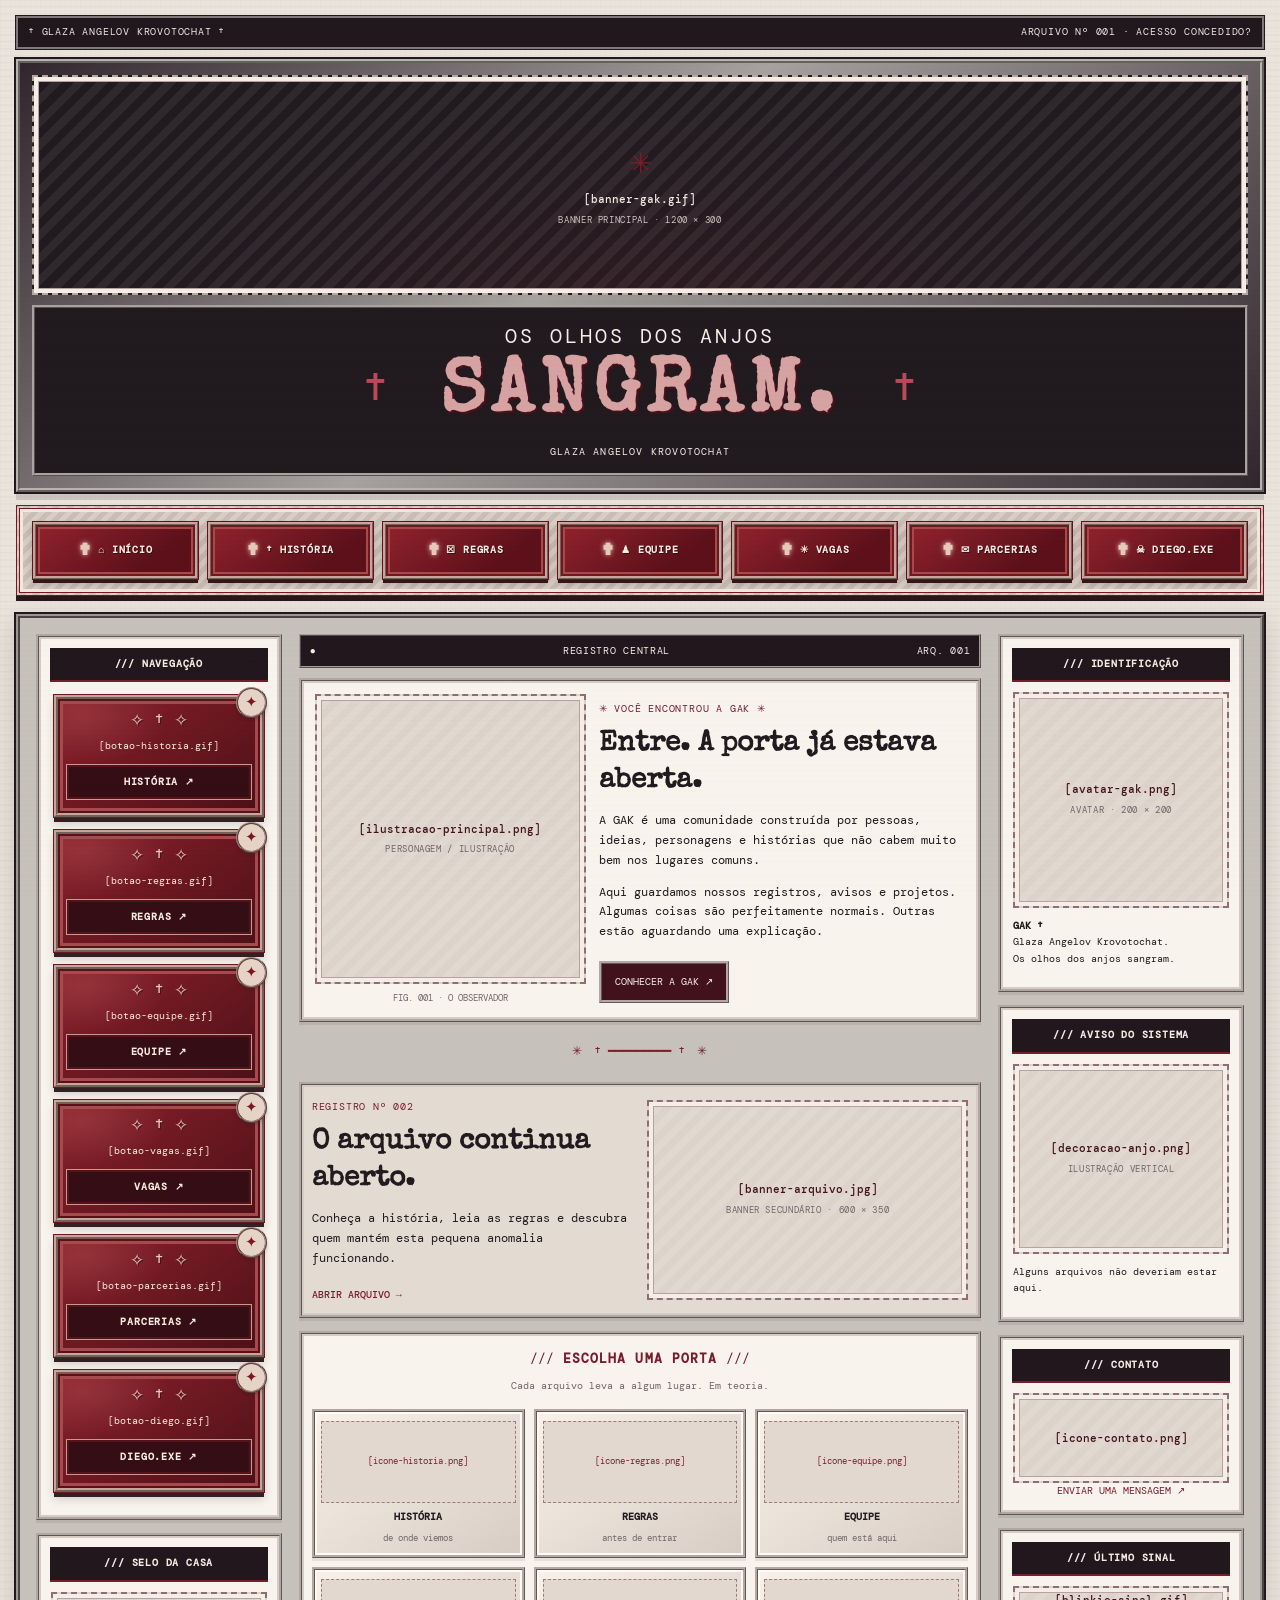
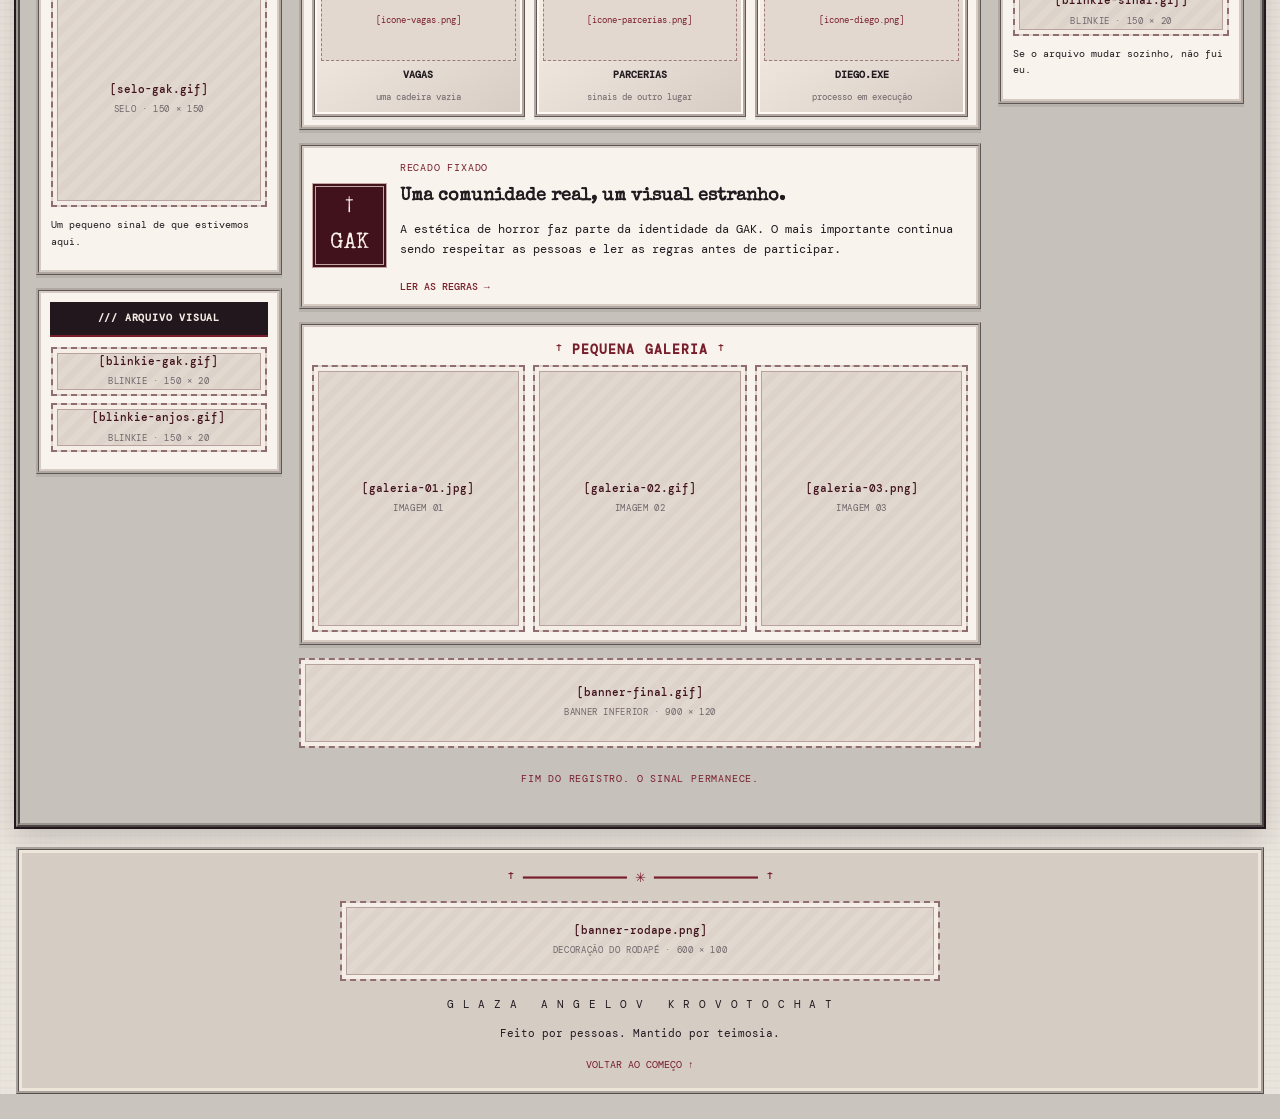
<file: index.html>
<!DOCTYPE html>
<html lang="pt-BR">
<head>
  <meta charset="UTF-8">
  <meta name="viewport" content="width=device-width, initial-scale=1">
  <meta name="theme-color" content="#1b171b">
  <meta name="description" content="GAK — Glaza Angelov Krovotochat. Os olhos dos anjos sangram.">
  <title>† GAK · arquivo celestial †</title>
  <link rel="stylesheet" href="css/style.css">
  <script src="js/main.js" defer></script>
</head>
<body class="gak-site">
  <div class="site-grain" aria-hidden="true"></div>

  <header class="masthead" id="top">
    <div class="top-strip">
      <span>† GLAZA ANGELOV KROVOTOCHAT †</span>
      <span>ARQUIVO Nº 001 · ACESSO CONCEDIDO?</span>
    </div>

    <div class="banner-frame">
      <div class="image-placeholder banner-placeholder">
        <span class="placeholder-mark">✳</span>
        <strong>[banner-gak.gif]</strong>
        <small>BANNER PRINCIPAL · 1200 × 300</small>
      </div>
      <div class="banner-title">
        <span class="banner-symbol">†</span>
        <div>
          <p>OS OLHOS DOS ANJOS</p>
          <h1>SANGRAM.</h1>
          <span>GLAZA ANGELOV KROVOTOCHAT</span>
        </div>
        <span class="banner-symbol">†</span>
      </div>
    </div>

    <button class="menu-toggle" type="button"
      aria-expanded="false" aria-controls="main-nav">
      <span>ABRIR ÍNDICE</span><span aria-hidden="true">☷</span>
    </button>

    <nav class="main-nav" id="main-nav" aria-label="Navegação principal">
      <a href="index.html">⌂ INÍCIO</a>
      <a href="pages/historia.html">† HISTÓRIA</a>
      <a href="pages/regras.html">☒ REGRAS</a>
      <a href="pages/equipe.html">♟ EQUIPE</a>
      <a href="pages/vagas.html">✳ VAGAS</a>
      <a href="pages/parcerias.html">✉ PARCERIAS</a>
      <a href="pages/diego.html">☠ DIEGO.EXE</a>
    </nav>
  </header>

  <main class="machine">
    <aside class="side-panel left-panel">
      <section class="panel-box">
        <h2>/// NAVEGAÇÃO</h2>
        <a class="side-button" href="pages/historia.html">[botao-historia.gif]<span>HISTÓRIA ↗</span></a>
        <a class="side-button" href="pages/regras.html">[botao-regras.gif]<span>REGRAS ↗</span></a>
        <a class="side-button" href="pages/equipe.html">[botao-equipe.gif]<span>EQUIPE ↗</span></a>
        <a class="side-button" href="pages/vagas.html">[botao-vagas.gif]<span>VAGAS ↗</span></a>
        <a class="side-button" href="pages/parcerias.html">[botao-parcerias.gif]<span>PARCERIAS ↗</span></a>
        <a class="side-button" href="pages/diego.html">[botao-diego.gif]<span>DIEGO.EXE ↗</span></a>
      </section>

      <section class="panel-box">
        <h2>/// SELO DA CASA</h2>
        <div class="image-placeholder square-placeholder">
          <strong>[selo-gak.gif]</strong>
          <small>SELO · 150 × 150</small>
        </div>
        <p class="micro-copy">Um pequeno sinal de que estivemos aqui.</p>
      </section>

      <section class="panel-box">
        <h2>/// ARQUIVO VISUAL</h2>
        <div class="image-placeholder mini-banner">
          <strong>[blinkie-gak.gif]</strong>
          <small>BLINKIE · 150 × 20</small>
        </div>
        <div class="image-placeholder mini-banner">
          <strong>[blinkie-anjos.gif]</strong>
          <small>BLINKIE · 150 × 20</small>
        </div>
      </section>
    </aside>

    <section class="center-panel">
      <div class="panel-heading">
        <span>●</span>
        <span>REGISTRO CENTRAL</span>
        <span>ARQ. 001</span>
      </div>

      <section class="welcome-window">
        <div class="welcome-art">
          <div class="image-placeholder character-placeholder">
            <strong>[ilustracao-principal.png]</strong>
            <small>PERSONAGEM / ILUSTRAÇÃO</small>
          </div>
          <span class="art-caption">FIG. 001 · O OBSERVADOR</span>
        </div>

        <div class="welcome-copy">
          <span class="eyebrow">✳ VOCÊ ENCONTROU A GAK ✳</span>
          <h2>Entre. A porta já estava aberta.</h2>
          <p>
            A GAK é uma comunidade construída por pessoas,
            ideias, personagens e histórias que não cabem muito
            bem nos lugares comuns.
          </p>
          <p>
            Aqui guardamos nossos registros, avisos e projetos.
            Algumas coisas são perfeitamente normais. Outras
            estão aguardando uma explicação.
          </p>
          <a class="ornate-button" href="pages/historia.html">CONHECER A GAK ↗</a>
        </div>
      </section>

      <div class="decorative-rule"><span>✳</span> † ━━━━━━━━━ † <span>✳</span></div>

      <section class="feature-window">
        <div class="feature-copy">
          <span class="eyebrow">REGISTRO Nº 002</span>
          <h2>O arquivo continua aberto.</h2>
          <p>
            Conheça a história, leia as regras e descubra quem
            mantém esta pequena anomalia funcionando.
          </p>
          <a class="text-link" href="pages/historia.html">ABRIR ARQUIVO →</a>
        </div>
        <div class="image-placeholder feature-art">
          <strong>[banner-arquivo.jpg]</strong>
          <small>BANNER SECUNDÁRIO · 600 × 350</small>
        </div>
      </section>

      <section class="button-gallery">
        <div class="section-heading">
          <span>///</span>
          <h2>ESCOLHA UMA PORTA</h2>
          <span>///</span>
        </div>
        <p class="section-subtitle">Cada arquivo leva a algum lugar. Em teoria.</p>

        <div class="portal-grid">
          <a class="portal-button" href="pages/historia.html">
            <span class="portal-image">[icone-historia.png]</span>
            <strong>HISTÓRIA</strong><small>de onde viemos</small>
          </a>
          <a class="portal-button" href="pages/regras.html">
            <span class="portal-image">[icone-regras.png]</span>
            <strong>REGRAS</strong><small>antes de entrar</small>
          </a>
          <a class="portal-button" href="pages/equipe.html">
            <span class="portal-image">[icone-equipe.png]</span>
            <strong>EQUIPE</strong><small>quem está aqui</small>
          </a>
          <a class="portal-button" href="pages/vagas.html">
            <span class="portal-image">[icone-vagas.png]</span>
            <strong>VAGAS</strong><small>uma cadeira vazia</small>
          </a>
          <a class="portal-button" href="pages/parcerias.html">
            <span class="portal-image">[icone-parcerias.png]</span>
            <strong>PARCERIAS</strong><small>sinais de outro lugar</small>
          </a>
          <a class="portal-button" href="pages/diego.html">
            <span class="portal-image">[icone-diego.png]</span>
            <strong>DIEGO.EXE</strong><small>processo em execução</small>
          </a>
        </div>
      </section>

      <section class="notice-window">
        <div class="notice-stamp">†<br>GAK</div>
        <div>
          <span class="eyebrow">RECADO FIXADO</span>
          <h2>Uma comunidade real, um visual estranho.</h2>
          <p>
            A estética de horror faz parte da identidade da GAK.
            O mais importante continua sendo respeitar as pessoas
            e ler as regras antes de participar.
          </p>
          <a class="text-link" href="pages/regras.html">LER AS REGRAS →</a>
        </div>
      </section>

      <section class="gallery-window">
        <div class="section-heading">
          <span>†</span><h2>PEQUENA GALERIA</h2><span>†</span>
        </div>
        <div class="gallery-grid">
          <div class="image-placeholder gallery-image">
            <strong>[galeria-01.jpg]</strong><small>IMAGEM 01</small>
          </div>
          <div class="image-placeholder gallery-image">
            <strong>[galeria-02.gif]</strong><small>IMAGEM 02</small>
          </div>
          <div class="image-placeholder gallery-image">
            <strong>[galeria-03.png]</strong><small>IMAGEM 03</small>
          </div>
        </div>
      </section>

      <div class="bottom-banner image-placeholder">
        <strong>[banner-final.gif]</strong>
        <small>BANNER INFERIOR · 900 × 120</small>
      </div>

      <p class="end-message">FIM DO REGISTRO. O SINAL PERMANECE.</p>
    </section>

    <aside class="side-panel right-panel">
      <section class="panel-box">
        <h2>/// IDENTIFICAÇÃO</h2>
        <div class="image-placeholder square-placeholder">
          <strong>[avatar-gak.png]</strong>
          <small>AVATAR · 200 × 200</small>
        </div>
        <p class="side-description">
          <strong>GAK †</strong><br>
          Glaza Angelov Krovotochat.<br>
          Os olhos dos anjos sangram.
        </p>
      </section>

      <section class="panel-box">
        <h2>/// AVISO DO SISTEMA</h2>
        <div class="image-placeholder vertical-placeholder">
          <strong>[decoracao-anjo.png]</strong>
          <small>ILUSTRAÇÃO VERTICAL</small>
        </div>
        <p class="micro-copy">Alguns arquivos não deveriam estar aqui.</p>
      </section>

      <section class="panel-box">
        <h2>/// CONTATO</h2>
        <div class="image-placeholder icon-placeholder">
          <strong>[icone-contato.png]</strong>
        </div>
        <a class="side-text-link" href="pages/parcerias.html">ENVIAR UMA MENSAGEM ↗</a>
      </section>

      <section class="panel-box">
        <h2>/// ÚLTIMO SINAL</h2>
        <div class="image-placeholder mini-banner">
          <strong>[blinkie-sinal.gif]</strong>
          <small>BLINKIE · 150 × 20</small>
        </div>
        <p class="micro-copy">Se o arquivo mudar sozinho, não fui eu.</p>
      </section>
    </aside>
  </main>

  <footer class="site-footer">
    <div class="footer-ornament">† ━━━━━━━━━━━━━ ✳ ━━━━━━━━━━━━━ †</div>
    <div class="image-placeholder footer-banner">
      <strong>[banner-rodape.png]</strong>
      <small>DECORAÇÃO DO RODAPÉ · 600 × 100</small>
    </div>
    <p class="footer-title">G L A Z A &nbsp; A N G E L O V &nbsp; K R O V O T O C H A T</p>
    <p>Feito por pessoas. Mantido por teimosia.</p>
    <a href="#top">VOLTAR AO COMEÇO ↑</a>
  </footer>
</body>
</html>
</file>
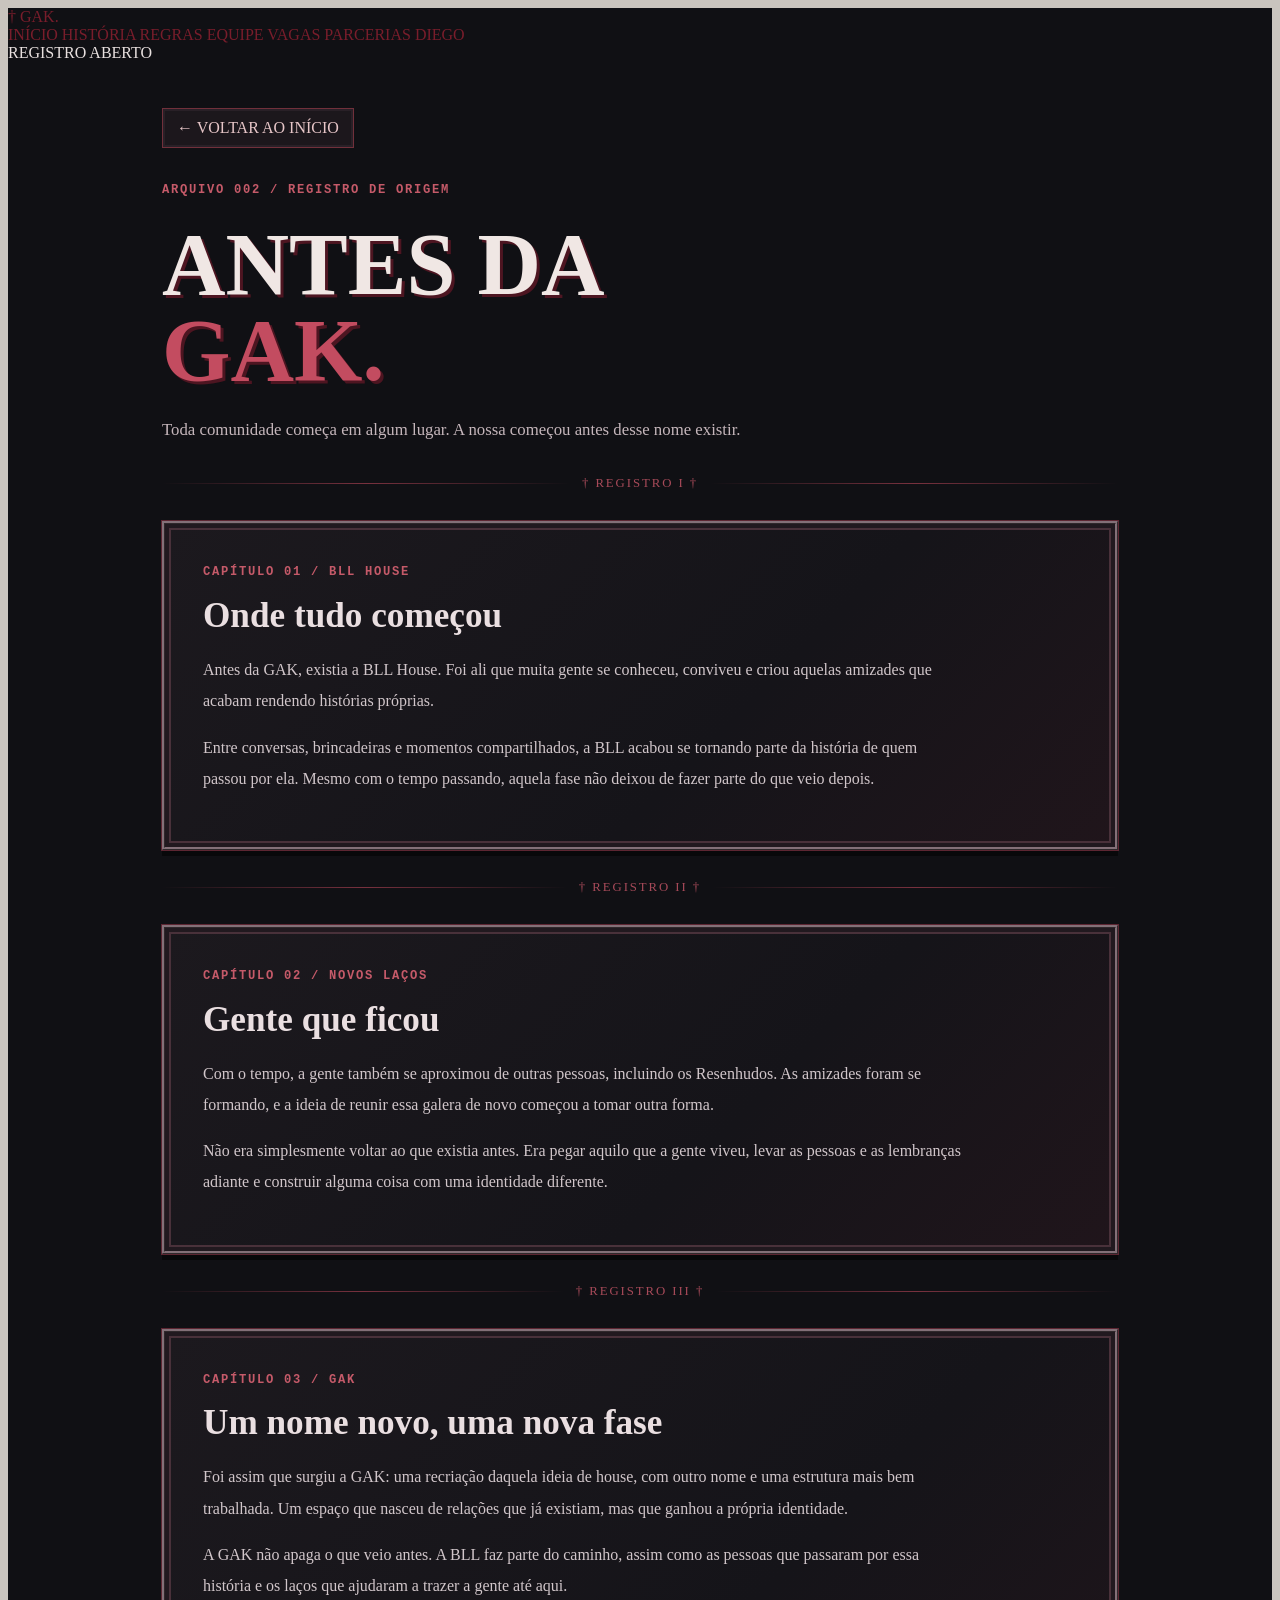
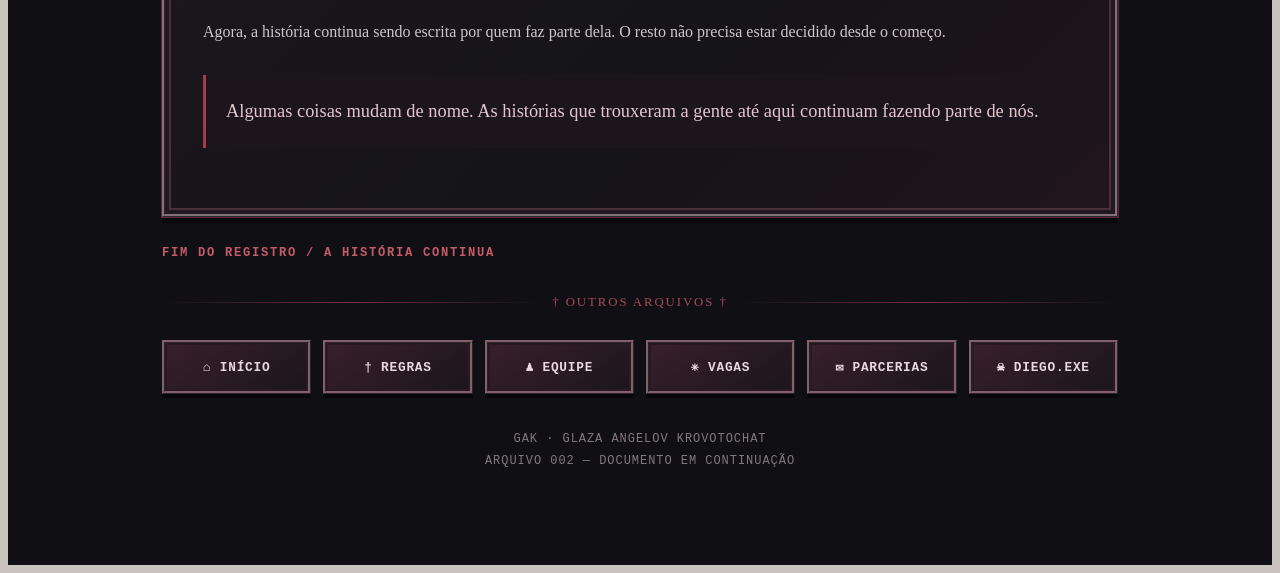
<file: pages/historia.html>
<!DOCTYPE html>
<html lang="pt-BR">
<head>
  <meta charset="UTF-8">
  <meta name="viewport" content="width=device-width, initial-scale=1">
  <meta name="theme-color" content="#101014">
  <meta name="description" content="A história da GAK, desde os tempos da BLL House até a criação de uma nova comunidade.">
  <title>História | GAK</title>
  <link rel="stylesheet" href="../css/style.css">
  <script src="../js/main.js" defer></script>

  <style>
    body {
      background: #101014;
      color: #e8e0df;
    }

    .gak-page {
      max-width: 1000px;
      margin: auto;
      padding: 38px 22px 80px;
    }

    .gak-home {
      display: inline-block;
      margin: 8px 0 32px;
      padding: 10px 14px;
      color: #e7c6c8;
      text-decoration: none;
      border: 1px solid #71303b;
      background: #1c171c;
      box-shadow: inset 0 0 0 2px #292027;
    }

    .gak-home:hover {
      background: #501722;
      color: white;
    }

    .gak-stamp {
      color: #c55a69;
      font: 700 .76rem monospace;
      letter-spacing: .14em;
      line-height: 1.8;
    }

    .gak-page h1 {
      font-family: Georgia, serif;
      font-size: clamp(2.5rem, 9vw, 5.5rem);
      line-height: .98;
      margin: 20px 0;
      overflow-wrap: anywhere;
      color: #f0e7e4;
      text-shadow: 3px 3px #4d1521;
    }

    .gak-page h1 span {
      color: #c34c60;
    }

    .gak-intro {
      max-width: 680px;
      color: #c5b6bb;
      font-size: 1.05rem;
      line-height: 1.9;
    }

    .gak-divider {
      display: flex;
      align-items: center;
      gap: 12px;
      margin: 30px 0;
      color: #a74a59;
      letter-spacing: .15em;
      font-size: .8rem;
    }

    .gak-divider::before,
    .gak-divider::after {
      content: "";
      height: 1px;
      flex: 1;
      background: linear-gradient(90deg, transparent, #78313e, transparent);
    }

    .gak-box {
      position: relative;
      margin: 26px 0;
      padding: clamp(20px, 5vw, 38px);
      background:
        linear-gradient(135deg, #1c191e, #151419 60%, #20151b);
      border: 3px ridge #837078;
      outline: 1px solid #5d2632;
      box-shadow:
        inset 0 0 0 4px #21191f,
        inset 0 0 0 6px #49313a,
        0 6px 0 #08080a;
    }

    .gak-box h2 {
      margin: 12px 0 18px;
      color: #eadfe1;
      font-family: Georgia, serif;
      font-size: clamp(1.5rem, 5vw, 2.2rem);
    }

    .gak-box p {
      max-width: 760px;
      color: #d1c6ca;
      line-height: 1.95;
      margin: 15px 0;
    }

    .gak-quote {
      margin: 28px 0;
      padding: 20px;
      border-left: 3px solid #a63b50;
      background: #1c151b;
      color: #e3c6cb;
      font-family: Georgia, serif;
      font-size: 1.15rem;
      line-height: 1.8;
    }

    .gak-links {
      display: grid;
      grid-template-columns: repeat(auto-fit, minmax(135px, 1fr));
      gap: 12px;
      margin-top: 20px;
    }

    .gak-links a {
      display: flex;
      min-height: 54px;
      align-items: center;
      justify-content: center;
      gap: 8px;
      padding: 13px 10px;
      color: #ead9dc;
      text-align: center;
      text-decoration: none;
      font: bold .8rem monospace;
      letter-spacing: .06em;
      background: linear-gradient(145deg, #38202a, #1c151c);
      border: 3px ridge #80616a;
      box-shadow: inset 0 0 0 2px #2a1921, 0 4px 0 #08080a;
      transition: transform .18s, background .18s;
    }

    .gak-links a:hover,
    .gak-links a:focus-visible {
      background: linear-gradient(145deg, #7f2638, #401521);
      transform: translateY(-3px);
    }

    .gak-footnote {
      margin-top: 35px;
      color: #84777e;
      font: .75rem/1.8 monospace;
      text-align: center;
      letter-spacing: .08em;
    }

    @media (max-width: 520px) {
      .gak-page {
        padding: 26px 16px 60px;
      }

      .gak-box {
        padding: 21px 17px;
      }

      .gak-box p {
        line-height: 1.8;
      }
    }

    @media (prefers-reduced-motion: reduce) {
      .gak-links a {
        transition: none;
      }
    }
  </style>
</head>

<body>
  <header class="topbar">
    <a class="brand" href="../index.html">
      <span class="brand-mark">†</span>
      <span>GAK<span class="brand-dot">.</span></span>
    </a>

    <button class="menu-toggle" type="button"
      aria-expanded="false" aria-controls="main-nav">
      <span>MENU</span>
      <span aria-hidden="true">☰</span>
    </button>

    <nav id="main-nav" class="navigation" aria-label="Navegação principal">
      <a href="../index.html">INÍCIO</a>
      <a href="historia.html" aria-current="page">HISTÓRIA</a>
      <a href="regras.html">REGRAS</a>
      <a href="equipe.html">EQUIPE</a>
      <a href="vagas.html">VAGAS</a>
      <a href="parcerias.html">PARCERIAS</a>
      <a href="diego.html">DIEGO</a>
    </nav>

    <span class="system-status"><i></i> REGISTRO ABERTO</span>
  </header>

  <main class="gak-page">
    <a class="gak-home" href="../index.html">← VOLTAR AO INÍCIO</a>

    <div class="gak-stamp">ARQUIVO 002 / REGISTRO DE ORIGEM</div>

    <h1>ANTES DA<br><span>GAK.</span></h1>

    <p class="gak-intro">
      Toda comunidade começa em algum lugar. A nossa começou antes
      desse nome existir.
    </p>

    <div class="gak-divider">†  REGISTRO I  †</div>

    <section class="gak-box">
      <div class="gak-stamp">CAPÍTULO 01 / BLL HOUSE</div>
      <h2>Onde tudo começou</h2>

      <p>
        Antes da GAK, existia a BLL House. Foi ali que muita gente se
        conheceu, conviveu e criou aquelas amizades que acabam rendendo
        histórias próprias.
      </p>

      <p>
        Entre conversas, brincadeiras e momentos compartilhados,
        a BLL acabou se tornando parte da história de quem passou por ela.
        Mesmo com o tempo passando, aquela fase não deixou de fazer parte
        do que veio depois.
      </p>
    </section>

    <div class="gak-divider">†  REGISTRO II  †</div>

    <section class="gak-box">
      <div class="gak-stamp">CAPÍTULO 02 / NOVOS LAÇOS</div>
      <h2>Gente que ficou</h2>

      <p>
        Com o tempo, a gente também se aproximou de outras pessoas,
        incluindo os Resenhudos. As amizades foram se formando, e a ideia
        de reunir essa galera de novo começou a tomar outra forma.
      </p>

      <p>
        Não era simplesmente voltar ao que existia antes. Era pegar
        aquilo que a gente viveu, levar as pessoas e as lembranças adiante
        e construir alguma coisa com uma identidade diferente.
      </p>
    </section>

    <div class="gak-divider">†  REGISTRO III  †</div>

    <section class="gak-box">
      <div class="gak-stamp">CAPÍTULO 03 / GAK</div>
      <h2>Um nome novo, uma nova fase</h2>

      <p>
        Foi assim que surgiu a GAK: uma recriação daquela ideia de house,
        com outro nome e uma estrutura mais bem trabalhada. Um espaço
        que nasceu de relações que já existiam, mas que ganhou a própria
        identidade.
      </p>

      <p>
        A GAK não apaga o que veio antes. A BLL faz parte do caminho,
        assim como as pessoas que passaram por essa história e os laços
        que ajudaram a trazer a gente até aqui.
      </p>

      <p>
        Agora, a história continua sendo escrita por quem faz parte dela.
        O resto não precisa estar decidido desde o começo.
      </p>

      <blockquote class="gak-quote">
        Algumas coisas mudam de nome. As histórias que trouxeram a gente
        até aqui continuam fazendo parte de nós.
      </blockquote>
    </section>

    <div class="gak-stamp">FIM DO REGISTRO / A HISTÓRIA CONTINUA</div>

    <div class="gak-divider">†  OUTROS ARQUIVOS  †</div>

    <nav class="gak-links" aria-label="Outras páginas da GAK">
      <a href="../index.html">⌂ INÍCIO</a>
      <a href="regras.html">† REGRAS</a>
      <a href="equipe.html">♟ EQUIPE</a>
      <a href="vagas.html">✳ VAGAS</a>
      <a href="parcerias.html">✉ PARCERIAS</a>
      <a href="diego.html">☠ DIEGO.EXE</a>
    </nav>

    <p class="gak-footnote">
      GAK · GLAZA ANGELOV KROVOTOCHAT<br>
      ARQUIVO 002 — DOCUMENTO EM CONTINUAÇÃO
    </p>
  </main>
</body>
</html>
</file>
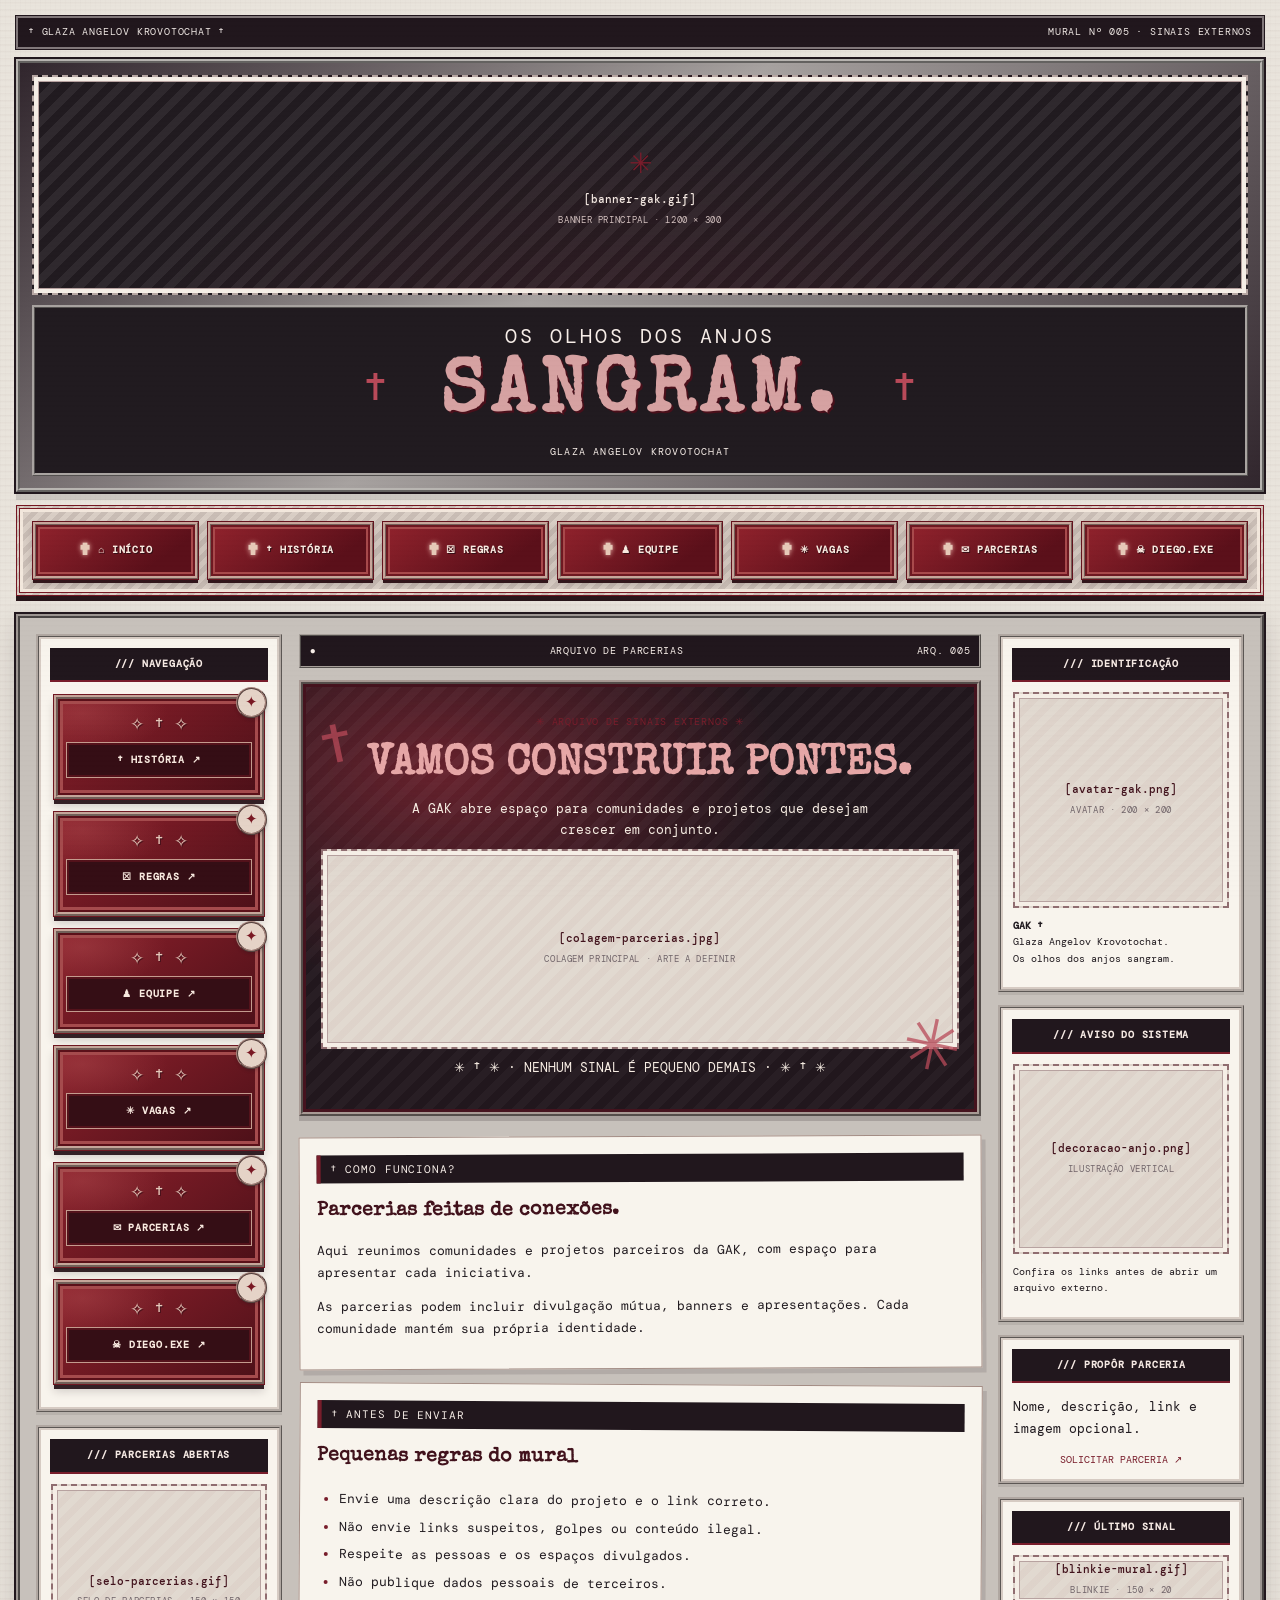
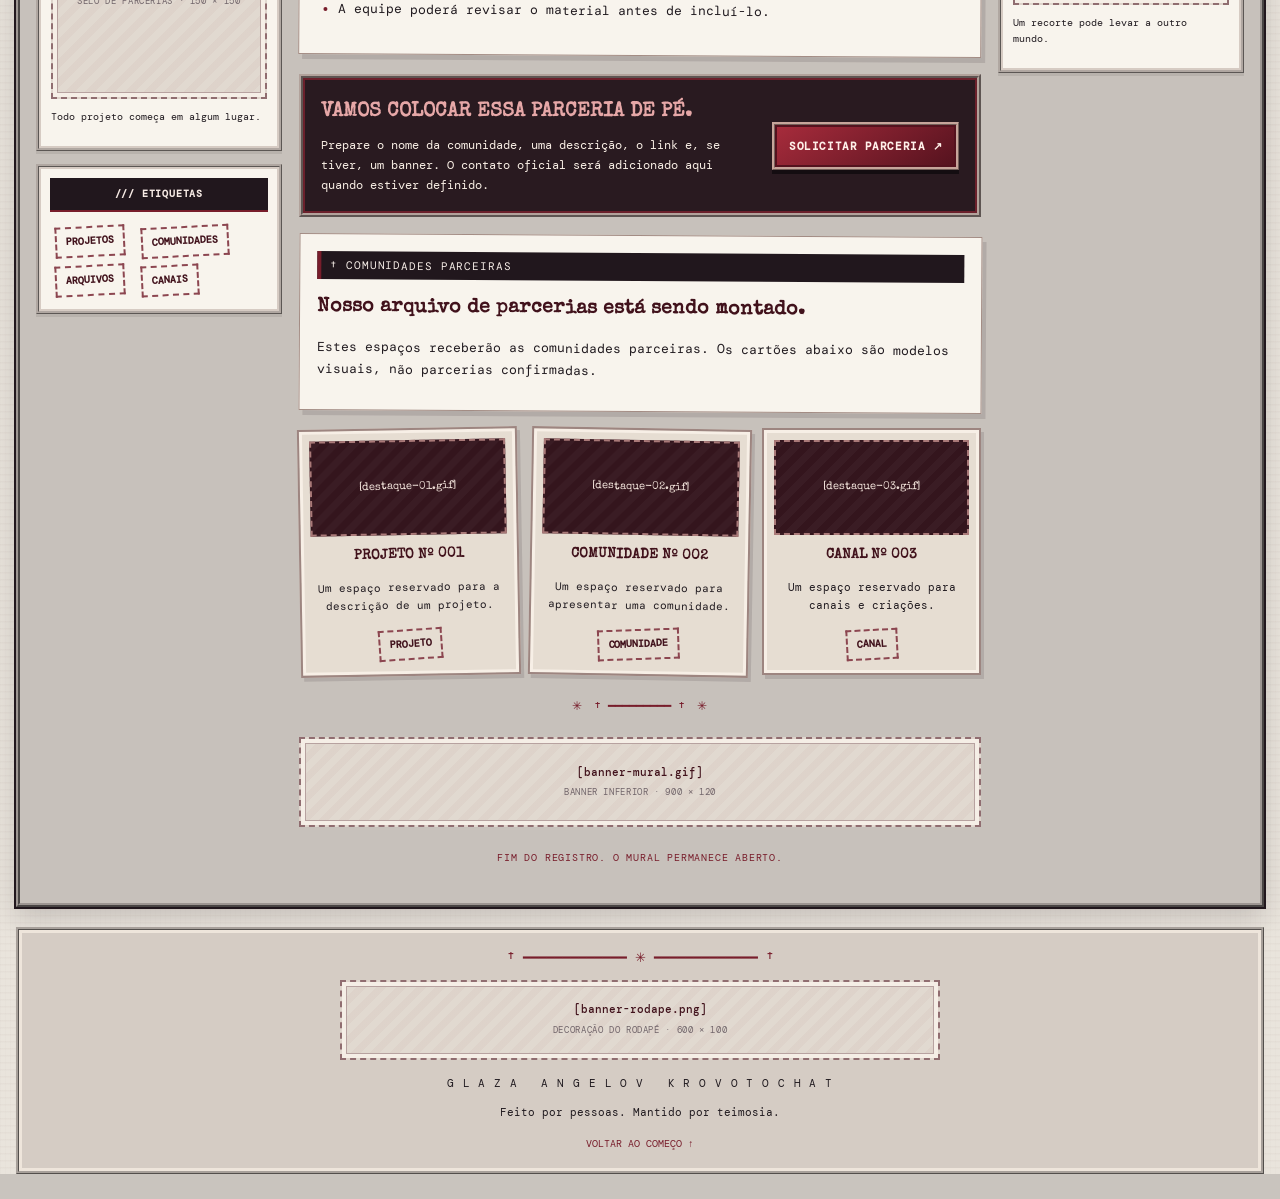
<file: pages/parcerias.html>
<!DOCTYPE html>
<html lang="pt-BR">
<head>
  <meta charset="UTF-8">
  <meta name="viewport" content="width=device-width, initial-scale=1">
  <meta name="theme-color" content="#1b171b">
  <meta name="description" content="Página oficial de parcerias da GAK. Comunidades, projetos e divulgação mútua.">
  <title>† GAK · parcerias †</title>
  <link rel="stylesheet" href="../css/style.css">
  <script src="../js/main.js" defer></script>
  <style>
    .collage-hero {
      position: relative;
      padding: 26px 18px;
      margin: 12px 0 20px;
      overflow: hidden;
      color: #f8eee4;
      text-align: center;
      background:
        repeating-linear-gradient(135deg, #ffffff08 0 8px, transparent 8px 16px),
        radial-gradient(ellipse at 20% 20%, #a32a3a88, transparent 45%),
        #21171d;
      border: 4px ridge #a89a94;
      box-shadow: inset 0 0 0 3px #45131e, 0 5px 0 #21171d30;
    }

    .collage-hero::before,
    .collage-hero::after {
      position: absolute;
      color: #b84a59;
      font-size: clamp(32px, 7vw, 70px);
      opacity: .75;
    }

    .collage-hero::before {
      content: "†";
      top: 8px;
      left: 14px;
      transform: rotate(-12deg);
    }

    .collage-hero::after {
      content: "✳";
      right: 16px;
      bottom: 8px;
      transform: rotate(12deg);
    }

    .collage-hero h2 {
      margin: 8px 0;
      color: #e6a7a7;
      font-family: var(--typewriter);
      font-size: clamp(25px, 6vw, 42px);
      line-height: 1.2;
      text-transform: uppercase;
    }

    .collage-hero p {
      max-width: 470px;
      margin: 8px auto;
    }

    .paper-note {
      position: relative;
      padding: 17px;
      margin: 15px 0;
      color: var(--ink);
      background: var(--paper-light);
      border: 1px solid #a38c84;
      box-shadow: 4px 5px 0 #21171d20;
    }

    .paper-note:nth-child(even) {
      transform: rotate(.35deg);
    }

    .paper-note:nth-child(odd) {
      transform: rotate(-.25deg);
    }

    .paper-note h2,
    .paper-note h3 {
      margin: 0 0 8px;
      color: var(--red-dark);
      font-family: var(--typewriter);
    }

    .archive-label {
      display: block;
      padding: 5px 9px;
      margin-bottom: 12px;
      color: #f7eee8;
      background: var(--shadow);
      border-left: 4px solid var(--red);
      font-size: 11px;
      letter-spacing: .08em;
    }

    .collage-stamp {
      display: inline-block;
      padding: 5px 9px;
      margin: 4px;
      color: var(--red-dark);
      border: 2px dashed #8c4650;
      font-size: 10px;
      font-weight: bold;
      transform: rotate(-3deg);
    }

    .submit-board {
      display: grid;
      grid-template-columns: minmax(0, 1fr) auto;
      align-items: center;
      gap: 16px;
      padding: 18px;
      margin: 18px 0;
      color: #f8eee4;
      background: #291a20;
      border: 4px ridge #b2a29b;
      box-shadow: inset 0 0 0 2px #6b202b;
    }

    .submit-board h2 {
      margin: 0 0 7px;
      color: #e6a7a7;
      font-family: var(--typewriter);
      font-size: 20px;
    }

    .submit-board p {
      margin: 0;
      font-size: 12px;
    }

    .submit-button {
      display: inline-block;
      padding: 12px 14px;
      color: #fff0e9;
      text-align: center;
      background: linear-gradient(145deg, #a82c3c, #54121e);
      border: 3px ridge #c7a59b;
      box-shadow: inset 0 0 0 2px #54121e, 0 4px 0 #140d11;
      font-size: 11px;
      font-weight: bold;
      letter-spacing: .05em;
      transition: transform .15s, filter .15s;
    }

    .submit-button:hover,
    .submit-button:focus-visible {
      color: white;
      filter: brightness(1.2);
      transform: translateY(-2px);
    }

    .disclosure-grid {
      display: grid;
      grid-template-columns: repeat(3, minmax(0, 1fr));
      gap: 12px;
      margin: 15px 0 22px;
    }

    .disclosure-card {
      min-width: 0;
      padding: 10px;
      color: var(--ink);
      background: #e6ddd2;
      border: 2px solid #9d8580;
      box-shadow: inset 0 0 0 3px #f7efe6, 3px 4px 0 #21171d20;
      text-align: center;
    }

    .disclosure-card:nth-child(3n + 1) {
      transform: rotate(-1deg);
    }

    .disclosure-card:nth-child(3n + 2) {
      transform: rotate(1deg);
    }

    .disclosure-card h3 {
      margin: 9px 0 5px;
      color: var(--red-dark);
      font-family: var(--typewriter);
      font-size: 14px;
    }

    .disclosure-card p {
      font-size: 11px;
      overflow-wrap: anywhere;
    }

    .disclosure-art {
      display: grid;
      min-height: 95px;
      padding: 8px;
      place-items: center;
      color: #f5e7de;
      background:
        repeating-linear-gradient(135deg, #ffffff08 0 7px, transparent 7px 14px),
        #34151d;
      border: 2px dashed #a97978;
      font-family: var(--typewriter);
      font-size: 11px;
      overflow-wrap: anywhere;
    }

    .disclosure-card a {
      display: inline-block;
      margin-top: 5px;
      font-size: 10px;
      font-weight: bold;
      text-decoration: underline;
    }

    .rule-list {
      padding-left: 22px;
    }

    .rule-list li {
      padding: 3px 0;
    }

    .rule-list li::marker {
      color: var(--red);
    }

    @media (max-width: 700px) {
      .disclosure-grid {
        grid-template-columns: repeat(2, minmax(0, 1fr));
      }

      .submit-board {
        grid-template-columns: 1fr;
        text-align: center;
      }

      .submit-button {
        width: 100%;
      }
    }

    @media (max-width: 360px) {
      .disclosure-grid {
        grid-template-columns: 1fr;
      }
    }
  </style>
</head>
<body class="gak-site">
  <div class="site-grain" aria-hidden="true"></div>

  <header class="masthead" id="top">
    <div class="top-strip">
      <span>† GLAZA ANGELOV KROVOTOCHAT †</span>
      <span>MURAL Nº 005 · SINAIS EXTERNOS</span>
    </div>

    <div class="banner-frame">
      <div class="image-placeholder banner-placeholder">
        <span class="placeholder-mark">✳</span>
        <strong>[banner-gak.gif]</strong>
        <small>BANNER PRINCIPAL · 1200 × 300</small>
      </div>
      <div class="banner-title">
        <span class="banner-symbol">†</span>
        <div>
          <p>OS OLHOS DOS ANJOS</p>
          <h1>SANGRAM.</h1>
          <span>GLAZA ANGELOV KROVOTOCHAT</span>
        </div>
        <span class="banner-symbol">†</span>
      </div>
    </div>

    <button class="menu-toggle" type="button"
      aria-expanded="false" aria-controls="main-nav">
      <span>ABRIR ÍNDICE</span><span aria-hidden="true">☷</span>
    </button>

    <nav class="main-nav" id="main-nav" aria-label="Navegação principal">
      <a href="../index.html">⌂ INÍCIO</a>
      <a href="historia.html">† HISTÓRIA</a>
      <a href="regras.html">☒ REGRAS</a>
      <a href="equipe.html">♟ EQUIPE</a>
      <a href="vagas.html">✳ VAGAS</a>
      <a href="parcerias.html">✉ PARCERIAS</a>
      <a href="diego.html">☠ DIEGO.EXE</a>
    </nav>
  </header>

  <main class="machine">
    <aside class="side-panel left-panel">
      <section class="panel-box">
        <h2>/// NAVEGAÇÃO</h2>
        <a class="side-button" href="historia.html"><span>† HISTÓRIA ↗</span></a>
        <a class="side-button" href="regras.html"><span>☒ REGRAS ↗</span></a>
        <a class="side-button" href="equipe.html"><span>♟ EQUIPE ↗</span></a>
        <a class="side-button" href="vagas.html"><span>✳ VAGAS ↗</span></a>
        <a class="side-button" href="parcerias.html"><span>✉ PARCERIAS ↗</span></a>
        <a class="side-button" href="diego.html"><span>☠ DIEGO.EXE ↗</span></a>
      </section>

      <section class="panel-box">
        <h2>/// PARCERIAS ABERTAS</h2>
        <div class="image-placeholder square-placeholder">
          <strong>[selo-parcerias.gif]</strong>
          <small>SELO DE PARCERIAS · 150 × 150</small>
        </div>
        <p class="micro-copy">Todo projeto começa em algum lugar.</p>
      </section>

      <section class="panel-box">
        <h2>/// ETIQUETAS</h2>
        <span class="collage-stamp">PROJETOS</span>
        <span class="collage-stamp">COMUNIDADES</span>
        <span class="collage-stamp">ARQUIVOS</span>
        <span class="collage-stamp">CANAIS</span>
      </section>
    </aside>

    <section class="center-panel">
      <div class="panel-heading">
        <span>●</span>
        <span>ARQUIVO DE PARCERIAS</span>
        <span>ARQ. 005</span>
      </div>

      <section class="collage-hero">
        <span class="eyebrow">✳ ARQUIVO DE SINAIS EXTERNOS ✳</span>
        <h2>VAMOS CONSTRUIR PONTES.</h2>
        <p>A GAK abre espaço para comunidades e projetos que desejam crescer em conjunto.</p>
        <div class="image-placeholder feature-art">
          <strong>[colagem-parcerias.jpg]</strong>
          <small>COLAGEM PRINCIPAL · ARTE A DEFINIR</small>
        </div>
        <p>✳ † ✳ · NENHUM SINAL É PEQUENO DEMAIS · ✳ † ✳</p>
      </section>

      <section class="paper-note">
        <span class="archive-label">† COMO FUNCIONA?</span>
        <h2>Parcerias feitas de conexões.</h2>
        <p>Aqui reunimos comunidades e projetos parceiros da GAK, com espaço para apresentar cada iniciativa.</p>
        <p>As parcerias podem incluir divulgação mútua, banners e apresentações. Cada comunidade mantém sua própria identidade.</p>
      </section>

      <section class="paper-note">
        <span class="archive-label">† ANTES DE ENVIAR</span>
        <h2>Pequenas regras do mural</h2>
        <ul class="rule-list">
          <li>Envie uma descrição clara do projeto e o link correto.</li>
          <li>Não envie links suspeitos, golpes ou conteúdo ilegal.</li>
          <li>Respeite as pessoas e os espaços divulgados.</li>
          <li>Não publique dados pessoais de terceiros.</li>
          <li>A equipe poderá revisar o material antes de incluí-lo.</li>
        </ul>
      </section>

      <section class="submit-board" id="como-solicitar">
        <div>
          <h2>VAMOS COLOCAR ESSA PARCERIA DE PÉ.</h2>
          <p>Prepare o nome da comunidade, uma descrição, o link e, se tiver, um banner. O contato oficial será adicionado aqui quando estiver definido.</p>
        </div>
        <a class="submit-button" href="#como-solicitar">SOLICITAR PARCERIA ↗</a>
      </section>

      <section class="paper-note">
        <span class="archive-label">† COMUNIDADES PARCEIRAS</span>
        <h2>Nosso arquivo de parcerias está sendo montado.</h2>
        <p>Estes espaços receberão as comunidades parceiras. Os cartões abaixo são modelos visuais, não parcerias confirmadas.</p>
      </section>

      <section class="disclosure-grid" aria-label="Modelos de cartões de parceria">
        <article class="disclosure-card">
          <div class="disclosure-art">[destaque-01.gif]</div>
          <h3>PROJETO Nº 001</h3>
          <p>Um espaço reservado para a descrição de um projeto.</p>
          <span class="collage-stamp">PROJETO</span>
        </article>

        <article class="disclosure-card">
          <div class="disclosure-art">[destaque-02.gif]</div>
          <h3>COMUNIDADE Nº 002</h3>
          <p>Um espaço reservado para apresentar uma comunidade.</p>
          <span class="collage-stamp">COMUNIDADE</span>
        </article>

        <article class="disclosure-card">
          <div class="disclosure-art">[destaque-03.gif]</div>
          <h3>CANAL Nº 003</h3>
          <p>Um espaço reservado para canais e criações.</p>
          <span class="collage-stamp">CANAL</span>
        </article>
      </section>

      <div class="decorative-rule"><span>✳</span> † ━━━━━━━━━ † <span>✳</span></div>

      <div class="bottom-banner image-placeholder">
        <strong>[banner-mural.gif]</strong>
        <small>BANNER INFERIOR · 900 × 120</small>
      </div>

      <p class="end-message">FIM DO REGISTRO. O MURAL PERMANECE ABERTO.</p>
    </section>

    <aside class="side-panel right-panel">
      <section class="panel-box">
        <h2>/// IDENTIFICAÇÃO</h2>
        <div class="image-placeholder square-placeholder">
          <strong>[avatar-gak.png]</strong>
          <small>AVATAR · 200 × 200</small>
        </div>
        <p class="side-description">
          <strong>GAK †</strong><br>
          Glaza Angelov Krovotochat.<br>
          Os olhos dos anjos sangram.
        </p>
      </section>

      <section class="panel-box">
        <h2>/// AVISO DO SISTEMA</h2>
        <div class="image-placeholder vertical-placeholder">
          <strong>[decoracao-anjo.png]</strong>
          <small>ILUSTRAÇÃO VERTICAL</small>
        </div>
        <p class="micro-copy">Confira os links antes de abrir um arquivo externo.</p>
      </section>

      <section class="panel-box">
        <h2>/// PROPÔR PARCERIA</h2>
        <p>Nome, descrição, link e imagem opcional.</p>
        <a class="side-text-link" href="#como-solicitar">SOLICITAR PARCERIA ↗</a>
      </section>

      <section class="panel-box">
        <h2>/// ÚLTIMO SINAL</h2>
        <div class="image-placeholder mini-banner">
          <strong>[blinkie-mural.gif]</strong>
          <small>BLINKIE · 150 × 20</small>
        </div>
        <p class="micro-copy">Um recorte pode levar a outro mundo.</p>
      </section>
    </aside>
  </main>

  <footer class="site-footer">
    <div class="footer-ornament">† ━━━━━━━━━━━━━ ✳ ━━━━━━━━━━━━━ †</div>
    <div class="image-placeholder footer-banner">
      <strong>[banner-rodape.png]</strong>
      <small>DECORAÇÃO DO RODAPÉ · 600 × 100</small>
    </div>
    <p class="footer-title">G L A Z A &nbsp; A N G E L O V &nbsp; K R O V O T O C H A T</p>
    <p>Feito por pessoas. Mantido por teimosia.</p>
    <a href="#top">VOLTAR AO COMEÇO ↑</a>
  </footer>
</body>
</html>
</file>
<file: css/style.css>
@import url('https://fonts.googleapis.com/css2?family=DM+Mono:wght@400;500&family=Special+Elite&display=swap');

:root {
  color-scheme: light;
  --paper: #e9e4dc;
  --paper-light: #f8f4ed;
  --ink: #211b20;
  --muted: #71656a;
  --red: #781d2b;
  --red-dark: #41121c;
  --line: #8d7778;
  --metal: #b8b5b1;
  --shadow: #21171d;
  --mono: "DM Mono", monospace;
  --typewriter: "Special Elite", Georgia, serif;
}

* { box-sizing: border-box; }

html {
  scroll-behavior: smooth;
  background: #c9c4be;
}

body.gak-site {
  margin: 0;
  min-width: 0;
  overflow-x: hidden;
  color: var(--ink);
  background:
    repeating-linear-gradient(0deg, transparent 0 5px, #5c343008 6px 7px),
    repeating-linear-gradient(90deg, #8d777806 0 1px, transparent 1px 5px),
    var(--paper);
  font-family: var(--mono);
  font-size: 13px;
  line-height: 1.65;
}

a { color: var(--red); text-decoration: none; }
a:hover { color: #b32237; }
button { font: inherit; }

.site-grain {
  position: fixed;
  inset: 0;
  pointer-events: none;
  z-index: 10;
  opacity: .12;
  background-image: repeating-linear-gradient(
    0deg, transparent 0 3px, #21171d12 4px 5px
  );
}

.masthead, .machine, .site-footer {
  width: min(1380px, calc(100% - 32px));
  margin-inline: auto;
}

.masthead { padding-top: 16px; }

.top-strip {
  display: flex;
  justify-content: space-between;
  gap: 12px;
  flex-wrap: wrap;
  padding: 6px 10px;
  color: #eee7e3;
  background: var(--shadow);
  border: 2px solid #81787a;
  outline: 1px solid var(--shadow);
  font-size: 10px;
  letter-spacing: .08em;
}

.banner-frame {
  position: relative;
  margin-top: 10px;
  padding: 12px;
  border: 4px ridge var(--metal);
  outline: 2px solid var(--shadow);
  background: linear-gradient(135deg, #31262d, #a7a2a0 45%, #31262d);
  box-shadow: 0 8px 0 #21171d25;
}

.image-placeholder {
  position: relative;
  display: flex;
  flex-direction: column;
  align-items: center;
  justify-content: center;
  gap: 5px;
  min-width: 0;
  overflow: hidden;
  padding: 12px;
  text-align: center;
  overflow-wrap: anywhere;
  color: var(--red-dark);
  background:
    repeating-linear-gradient(135deg, #781d2b08 0 7px, transparent 7px 14px),
    #e1d9d0;
  border: 2px dashed #906d70;
  box-shadow: inset 0 0 0 4px #f5eee6, inset 0 0 0 5px #b7a2a0;
}

.image-placeholder strong {
  font-family: var(--mono);
  font-size: 11px;
  font-weight: 500;
  line-height: 1.4;
}

.image-placeholder small {
  color: var(--muted);
  font-size: 9px;
  letter-spacing: .07em;
}

.placeholder-mark { font-size: 28px; color: var(--red); }

.banner-placeholder {
  min-height: 175px;
  background:
    radial-gradient(ellipse at 50% 120%, #781d2b28, transparent 60%),
    repeating-linear-gradient(135deg, #ffffff10 0 8px, transparent 8px 16px),
    #211b20;
  color: #f4e9e2;
  border-color: #b8a8a4;
}

.banner-placeholder small { color: #d3c1bf; }

.banner-title {
  display: flex;
  align-items: center;
  justify-content: center;
  gap: clamp(10px, 4vw, 50px);
  margin-top: 10px;
  padding: 12px;
  color: #f7eee8;
  text-align: center;
  background: #211b20;
  border: 3px ridge #a9a4a1;
}

.banner-title p, .banner-title h1 { margin: 0; }
.banner-title p { font-size: clamp(11px, 2vw, 20px); letter-spacing: .15em; }
.banner-title h1 {
  color: #d6a2a2;
  font-family: var(--typewriter);
  font-size: clamp(30px, 7vw, 76px);
  line-height: 1.15;
  letter-spacing: .08em;
  text-shadow: 2px 2px 0 #4a101b;
}
.banner-title div > span { font-size: 10px; letter-spacing: .12em; }
.banner-symbol { color: #b94a59; font-size: clamp(22px, 4vw, 48px); }

.menu-toggle {
  display: none;
  width: 100%;
  justify-content: space-between;
  align-items: center;
  padding: 12px 15px;
  color: #f7eee8;
  background: var(--red-dark);
  border: 2px ridge var(--metal);
  cursor: pointer;
}

.main-nav {
  display: flex;
  justify-content: center;
  flex-wrap: wrap;
  gap: 7px;
  margin: 13px 0 18px;
  padding: 10px;
  background: #d0c8c0;
  border: 3px ridge #a7a09a;
  box-shadow: inset 0 0 0 2px #f8f2e9, 0 4px 0 #21171d24;
}

.main-nav a {
  flex: 1 1 auto;
  min-width: 90px;
  padding: 9px 10px;
  text-align: center;
  color: #f6ece5;
  background: linear-gradient(#42343b, #211b20);
  border: 2px ridge #a8a0a0;
  font-size: 10px;
  letter-spacing: .04em;
  transition: transform .15s, background .15s;
}
.main-nav a:hover { background: var(--red); transform: translateY(-2px); }

.machine {
  display: grid;
  grid-template-columns: minmax(155px, .72fr) minmax(0, 2fr) minmax(155px, .72fr);
  align-items: start;
  gap: 13px;
  padding: 12px;
  background: #c7c1bb;
  border: 4px ridge #9d9692;
  outline: 2px solid var(--shadow);
  box-shadow: 0 10px 25px #21171d30;
}

.side-panel, .center-panel { min-width: 0; }

.panel-box, .welcome-window, .feature-window, .button-gallery,
.notice-window, .gallery-window {
  margin-bottom: 13px;
  padding: 10px;
  background: var(--paper-light);
  border: 3px ridge #b0a7a1;
  box-shadow: inset 0 0 0 2px #d6cbc3, 0 3px 0 #21171d17;
}

.panel-box h2 {
  margin: -1px -1px 10px;
  padding: 8px 5px;
  color: #f5e9e3;
  background: var(--shadow);
  border-bottom: 2px solid var(--red);
  text-align: center;
  font-size: 10px;
  letter-spacing: .08em;
}

.side-button {
  display: flex;
  flex-direction: column;
  align-items: center;
  gap: 4px;
  margin: 7px 0;
  padding: 9px 5px;
  color: var(--red-dark);
  text-align: center;
  background: #e5dcd4;
  border: 2px outset #b7aaa5;
  box-shadow: inset 0 0 0 1px #fff9f2;
  font-size: 9px;
  overflow-wrap: anywhere;
}
.side-button span { font-weight: 500; letter-spacing: .06em; }
.side-button:hover { background: #d6b9b5; }

.square-placeholder { aspect-ratio: 1; }
.vertical-placeholder { min-height: 190px; }
.icon-placeholder { min-height: 90px; }
.mini-banner { min-height: 48px; margin: 7px 0; padding: 5px; }
.micro-copy, .side-description { font-size: 10px; overflow-wrap: anywhere; }
.side-text-link { display: block; font-size: 10px; text-align: center; }

.panel-heading {
  display: flex;
  justify-content: space-between;
  gap: 8px;
  margin-bottom: 10px;
  padding: 7px 9px;
  color: #f7eee8;
  background: var(--shadow);
  border: 2px ridge #a7a09a;
  font-size: 10px;
  letter-spacing: .07em;
}

.welcome-window {
  display: grid;
  grid-template-columns: minmax(0, .85fr) minmax(0, 1.15fr);
  gap: 13px;
  align-items: center;
  padding: 13px;
}

.welcome-art { min-width: 0; }
.character-placeholder { min-height: 240px; }
.art-caption { display: block; margin-top: 7px; font-size: 9px; text-align: center; color: var(--muted); }

.welcome-copy h2, .feature-copy h2, .notice-window h2 {
  margin: 8px 0;
  font-family: var(--typewriter);
  font-size: clamp(19px, 2.2vw, 28px);
  line-height: 1.3;
}
.welcome-copy p, .feature-copy p, .notice-window p { font-size: 12px; }
.eyebrow { color: var(--red); font-size: 10px; letter-spacing: .08em; }
.ornate-button {
  display: inline-block;
  margin-top: 7px;
  padding: 10px 13px;
  color: #f7eee8;
  background: var(--red-dark);
  border: 3px ridge #b5a6a1;
  font-size: 10px;
}
.ornate-button:hover { color: white; background: var(--red); }

.decorative-rule {
  display: flex;
  align-items: center;
  justify-content: center;
  gap: 12px;
  margin: 20px 0;
  color: var(--red);
  font-size: 12px;
}

.feature-window {
  display: grid;
  grid-template-columns: minmax(0, 1fr) minmax(0, 1fr);
  align-items: center;
  gap: 14px;
  background: #e3dad1;
}
.feature-art { min-height: 200px; }
.text-link { display: inline-block; margin-top: 7px; font-size: 10px; font-weight: 500; }

.section-heading {
  display: flex;
  align-items: center;
  justify-content: center;
  gap: 9px;
  text-align: center;
  color: var(--red);
}
.section-heading h2 { margin: 4px 0; font-size: 13px; letter-spacing: .08em; }
.section-subtitle { margin: 5px 0 14px; text-align: center; font-size: 10px; color: var(--muted); }

.portal-grid { display: grid; grid-template-columns: repeat(3, minmax(0, 1fr)); gap: 9px; }

.portal-button {
  display: flex;
  min-width: 0;
  flex-direction: column;
  align-items: center;
  gap: 6px;
  padding: 9px 6px;
  color: var(--ink);
  text-align: center;
  background: linear-gradient(145deg, #f9f2e9, #d7ccc3);
  border: 3px ridge #b4a6a1;
  box-shadow: inset 0 0 0 2px #fffaf3, 0 3px 0 #21171d18;
}
.portal-button:hover { color: var(--red); background: #e6d2cc; transform: translateY(-2px); }
.portal-image {
  display: grid;
  place-items: center;
  width: 100%;
  min-height: 82px;
  padding: 5px;
  color: var(--red);
  background: #e2d8d0;
  border: 1px dashed #a17b7c;
  font-size: 9px;
  overflow-wrap: anywhere;
}
.portal-button strong { font-size: 10px; }
.portal-button small { font-size: 9px; color: var(--muted); }

.notice-window { display: grid; grid-template-columns: 75px minmax(0, 1fr); gap: 13px; align-items: center; }
.notice-stamp {
  display: grid;
  place-content: center;
  min-height: 85px;
  color: #f7eee8;
  background: var(--red-dark);
  border: 4px double #c3a5a1;
  text-align: center;
  font-family: var(--typewriter);
  font-size: 22px;
}
.notice-window h2 { font-size: 18px; }

.gallery-grid { display: grid; grid-template-columns: repeat(3, minmax(0, 1fr)); gap: 8px; }
.gallery-image { aspect-ratio: 4 / 5; }
.bottom-banner { min-height: 90px; margin: 13px 0; }
.end-message { padding: 10px; color: var(--red); text-align: center; font-size: 10px; letter-spacing: .08em; }

.site-footer {
  margin-top: 20px;
  margin-bottom: 25px;
  padding: 17px;
  text-align: center;
  background: #d5ccc4;
  border: 3px ridge #a7a09a;
  box-shadow: inset 0 0 0 3px #eee5db;
}
.footer-ornament { color: var(--red); margin-bottom: 12px; }
.footer-banner { max-width: 600px; min-height: 80px; margin: 0 auto 14px; }
.footer-title { font-size: 10px; letter-spacing: .08em; overflow-wrap: anywhere; }
.site-footer p { font-size: 11px; }
.site-footer > a { font-size: 10px; }

@media (min-width: 1200px) {
  .banner-placeholder { min-height: 220px; }
  .machine { gap: 17px; padding: 16px; }
  .panel-box { padding: 12px; }
  .character-placeholder { min-height: 290px; }
}

@media (max-width: 850px) {
  .masthead, .machine, .site-footer { width: min(100% - 20px, 700px); }
  .machine { grid-template-columns: minmax(0, 1fr); padding: 9px; }
  .center-panel { grid-row: 1; }
  .left-panel { grid-row: 2; }
  .right-panel { grid-row: 3; }
  .side-panel { display: grid; grid-template-columns: repeat(2, minmax(0, 1fr)); gap: 9px; align-items: start; }
  .panel-box { margin-bottom: 0; }
  .side-button { min-height: 54px; }
  .welcome-window { grid-template-columns: minmax(0, .8fr) minmax(0, 1.2fr); }
  .character-placeholder { min-height: 190px; }
  .main-nav a { min-width: 100px; }
}

@media (max-width: 520px) {
  body.gak-site { font-size: 12px; }
  .masthead, .machine, .site-footer { width: calc(100% - 12px); }
  .masthead { padding-top: 8px; }
  .top-strip { font-size: 8px; gap: 3px; }
  .banner-frame { padding: 6px; border-width: 3px; }
  .banner-placeholder { min-height: 115px; }
  .banner-title { gap: 8px; padding: 10px 5px; }
  .banner-title p { font-size: 9px; letter-spacing: .07em; }
  .banner-title h1 { font-size: clamp(27px, 9vw, 43px); }
  .banner-title div > span { font-size: 8px; letter-spacing: .03em; }
  .banner-symbol { font-size: 20px; }

  .menu-toggle { display: flex; margin-top: 10px; }
  .main-nav { display: none; flex-direction: column; margin: 5px 0 12px; }
  .main-nav.is-open { display: flex; }
  .main-nav a { width: 100%; min-width: 0; }

  .machine { gap: 9px; padding: 6px; }
  .welcome-window, .feature-window { grid-template-columns: minmax(0, 1fr); }
  .character-placeholder { min-height: 190px; }
  .welcome-copy h2, .feature-copy h2 { font-size: 22px; }
  .welcome-copy p, .feature-copy p, .notice-window p { font-size: 12px; }
  .portal-grid { grid-template-columns: repeat(2, minmax(0, 1fr)); }
  .portal-image { min-height: 95px; }
  .notice-window { grid-template-columns: 58px minmax(0, 1fr); gap: 9px; }
  .notice-stamp { min-height: 70px; font-size: 18px; }
  .notice-window h2 { font-size: 16px; }
  .gallery-grid { gap: 5px; }
  .gallery-image { padding: 5px; }
  .image-placeholder strong { font-size: 10px; }
  .side-panel { gap: 7px; }
  .panel-box { padding: 7px; }
  .panel-box h2 { font-size: 9px; }
  .side-button { padding: 7px 4px; font-size: 8px; }
  .micro-copy, .side-description { font-size: 9px; }
  .footer-title { font-size: 9px; }
}

@media (prefers-reduced-motion: reduce) {
  html { scroll-behavior: auto; }
  *, *::before, *::after { transition-duration: .01ms !important; }
}

/* =========================================
   GAK: BOTOES ORNAMENTAIS - PRIMEIRA CAMADA
   ========================================= */

.main-nav {
  gap: 10px;
  padding: 13px;
  background:
    repeating-linear-gradient(
      135deg,
      #c9bdb5 0,
      #c9bdb5 5px,
      #d9cec5 5px,
      #d9cec5 10px
    );
  border: 4px double #761823;
  box-shadow:
    inset 0 0 0 3px #f3e8dd,
    0 5px 0 #29171b;
}

.main-nav a {
  position: relative;
  display: flex;
  flex: 1 1 115px;
  min-height: 48px;
  align-items: center;
  justify-content: center;
  gap: 6px;
  padding: 12px 9px;
  color: #f9eae0;
  background: linear-gradient(145deg, #92232d, #5b101a 75%);
  border: 3px ridge #c8a69b;
  outline: 1px solid #64131e;
  box-shadow:
    inset 0 0 0 2px #6e1821,
    inset 0 0 0 4px #a84a4c,
    0 4px 0 #32171c,
    0 5px 8px #29171b35;
  font-size: 10px;
  font-weight: bold;
  letter-spacing: .08em;
  text-decoration: none;
  text-shadow: 1px 1px #351017;
  transition: transform .18s, filter .18s, box-shadow .18s;
}

.main-nav a::before {
  content: "✟";
  color: #e6c9b8;
  font-size: 16px;
  text-shadow: 0 0 5px #e8b7ad;
}

.main-nav a:hover,
.main-nav a:focus-visible {
  color: #fff8f0;
  background: linear-gradient(145deg, #b5323e, #781521);
  transform: translateY(-3px) rotate(-1deg);
  filter: brightness(1.12);
  box-shadow:
    inset 0 0 0 2px #781521,
    inset 0 0 0 4px #d28b82,
    0 7px 0 #32171c,
    0 8px 13px #29171b45;
}

.main-nav a:active {
  transform: translateY(2px);
  box-shadow: inset 0 0 0 3px #4b0d15, 0 1px 0 #32171c;
}

/* Botoes laterais: molduras e aparencia de colagem */

.side-button {
  position: relative;
  display: flex;
  min-height: 104px;
  flex-direction: column;
  align-items: center;
  justify-content: center;
  gap: 9px;
  margin: 13px 3px;
  padding: 13px 8px;
  color: #f8e9df;
  text-align: center;
  text-decoration: none;
  overflow-wrap: anywhere;
  background:
    radial-gradient(ellipse at 12% 15%, #b95b5c55 0, transparent 34%),
    linear-gradient(145deg, #8c202b, #4c1018);
  border: 4px ridge #c5a69a;
  outline: 1px solid #6f1721;
  box-shadow:
    inset 0 0 0 2px #5b1019,
    inset 0 0 0 5px #a54b4d,
    0 5px 0 #332025,
    0 7px 9px #21171d30;
  font-size: 10px;
  transition: transform .18s, filter .18s, box-shadow .18s;
}

/* Ornamento superior do botao */
.side-button::before {
  content: "✧  †  ✧";
  display: block;
  color: #e7c9bb;
  font-size: 17px;
  line-height: 1;
  text-shadow: 1px 1px #401019;
}

/* Cantoneiras decorativas */
.side-button::after {
  content: "✦";
  position: absolute;
  top: -12px;
  right: -7px;
  display: grid;
  width: 27px;
  height: 27px;
  place-items: center;
  color: #791823;
  background: #e5d3c7;
  border: 2px ridge #a8847c;
  border-radius: 50%;
  font-size: 15px;
  box-shadow: 0 2px 3px #21171d35;
}

.side-button span {
  display: block;
  width: 100%;
  padding: 9px 5px;
  color: #f8e9df;
  background: #350e15;
  border: 1px solid #c49b8e;
  box-shadow: inset 0 0 0 2px #54121b;
  font-size: 10px;
  font-weight: bold;
  letter-spacing: .08em;
  overflow-wrap: anywhere;
}

.side-button:hover,
.side-button:focus-visible {
  color: #fff;
  background:
    radial-gradient(ellipse at 12% 15%, #e3a2a255 0, transparent 38%),
    linear-gradient(145deg, #ad303b, #65121e);
  transform: translateY(-3px) rotate(-1deg);
  filter: brightness(1.1);
  box-shadow:
    inset 0 0 0 2px #5b1019,
    inset 0 0 0 5px #d18a80,
    0 8px 0 #332025,
    0 10px 13px #21171d40;
}

.side-button:active {
  transform: translateY(2px);
  box-shadow: inset 0 0 0 3px #4b0d15, 0 1px 0 #332025;
}

.menu-toggle {
  border: 3px ridge #c5a69a;
  box-shadow: inset 0 0 0 2px #6e1821, 0 4px 0 #32171c;
  letter-spacing: .08em;
  font-weight: bold;
}

/* Celular: botoes grandes, sem esmagar o conteudo */

@media (max-width: 520px) {
  .main-nav {
    gap: 9px;
    padding: 10px;
  }

  .main-nav a {
    flex: 1 1 calc(50% - 9px);
    min-height: 49px;
    padding: 10px 5px;
    font-size: 10px;
  }

  .main-nav a::before {
    font-size: 14px;
  }

  .side-button {
    min-height: 100px;
    margin: 12px 2px;
    padding: 11px 5px;
  }

  .side-button::before {
    font-size: 16px;
  }

  .side-button span {
    padding: 8px 3px;
    font-size: 9px;
  }
}

@media (prefers-reduced-motion: reduce) {
  .main-nav a,
  .side-button {
    transition: none;
  }
}
</file>
